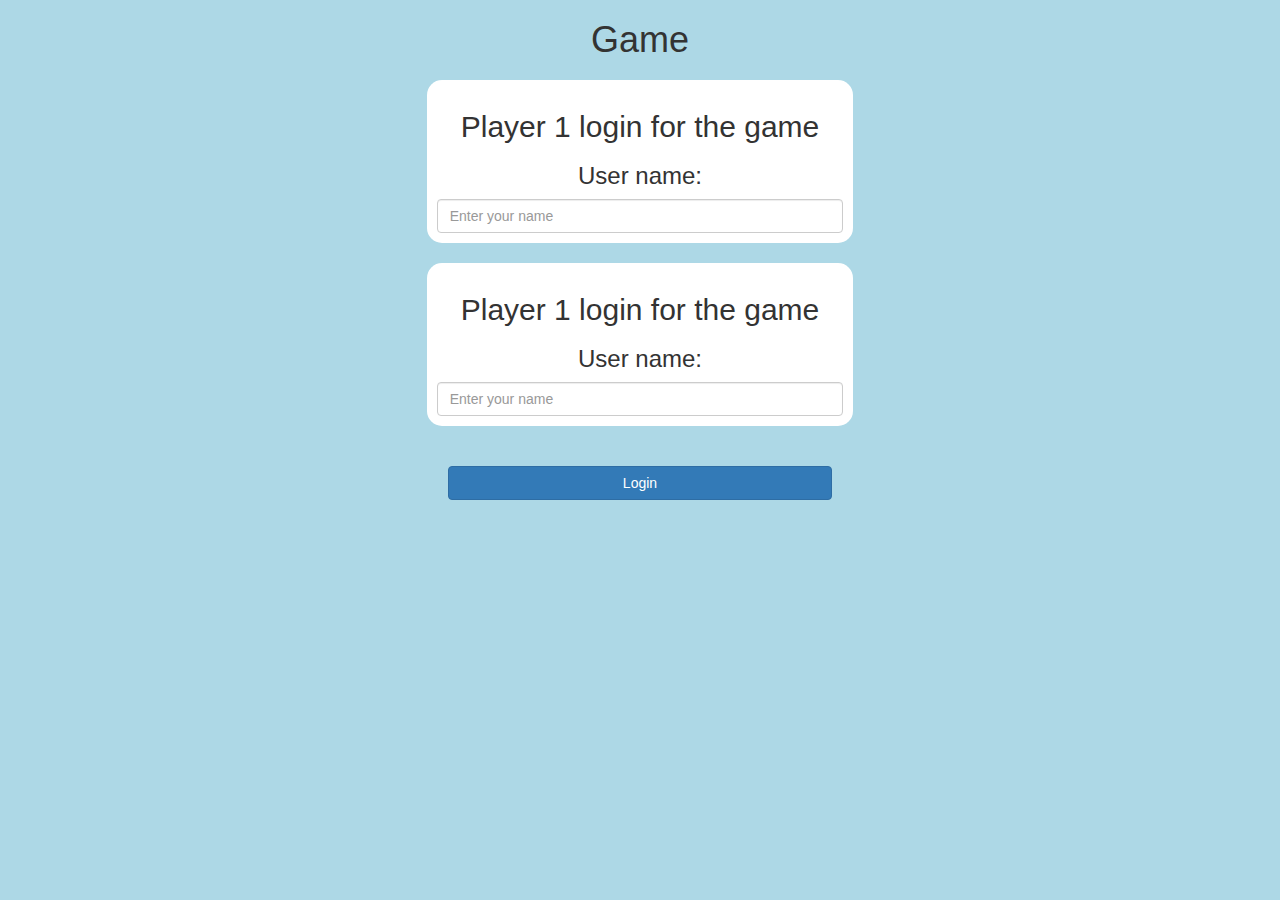
<file: index.html>
<!DOCTYPE html>
<html>
<head>
	<title>Guess The Word</title>

<meta name="viewport" content="width=device-width, initial-scale=1">
<link rel="stylesheet" href="https://maxcdn.bootstrapcdn.com/bootstrap/3.4.0/css/bootstrap.min.css">
<script src="https://ajax.googleapis.com/ajax/libs/jquery/3.4.1/jquery.min.js"></script>
<script src="https://maxcdn.bootstrapcdn.com/bootstrap/3.4.0/js/bootstrap.min.js"></script>

<link rel="stylesheet" type="text/css" href="game.css">

<script src="game_login.js"></script>
</head>
<body>
	<center>
		<h1>
			Game
		</h1>
		<div class="login_div1 col-lg-4 col-sm-8 col-xs-11">
			<h2>
				Player 1 login for the game
			</h2>
			<h3>User name: </h3>
			<input type="text" id="input1" placeholder="Enter your name" class="form-control">
		</div>
		<div class="login_div2 col-lg-4 col-sm-8 col-xs-11">
			<h2>
				Player 1 login for the game
			</h2>
			<h3>User name: </h3>
			<input type="text" id="input2" placeholder="Enter your name" class="form-control">
		</div>
		<br><br>
		<button id="login_button" class="btn btn-primary" onclick="addUser()" style="width: 30%;">Login</button>
	</center>
</body>
</html>
</file>
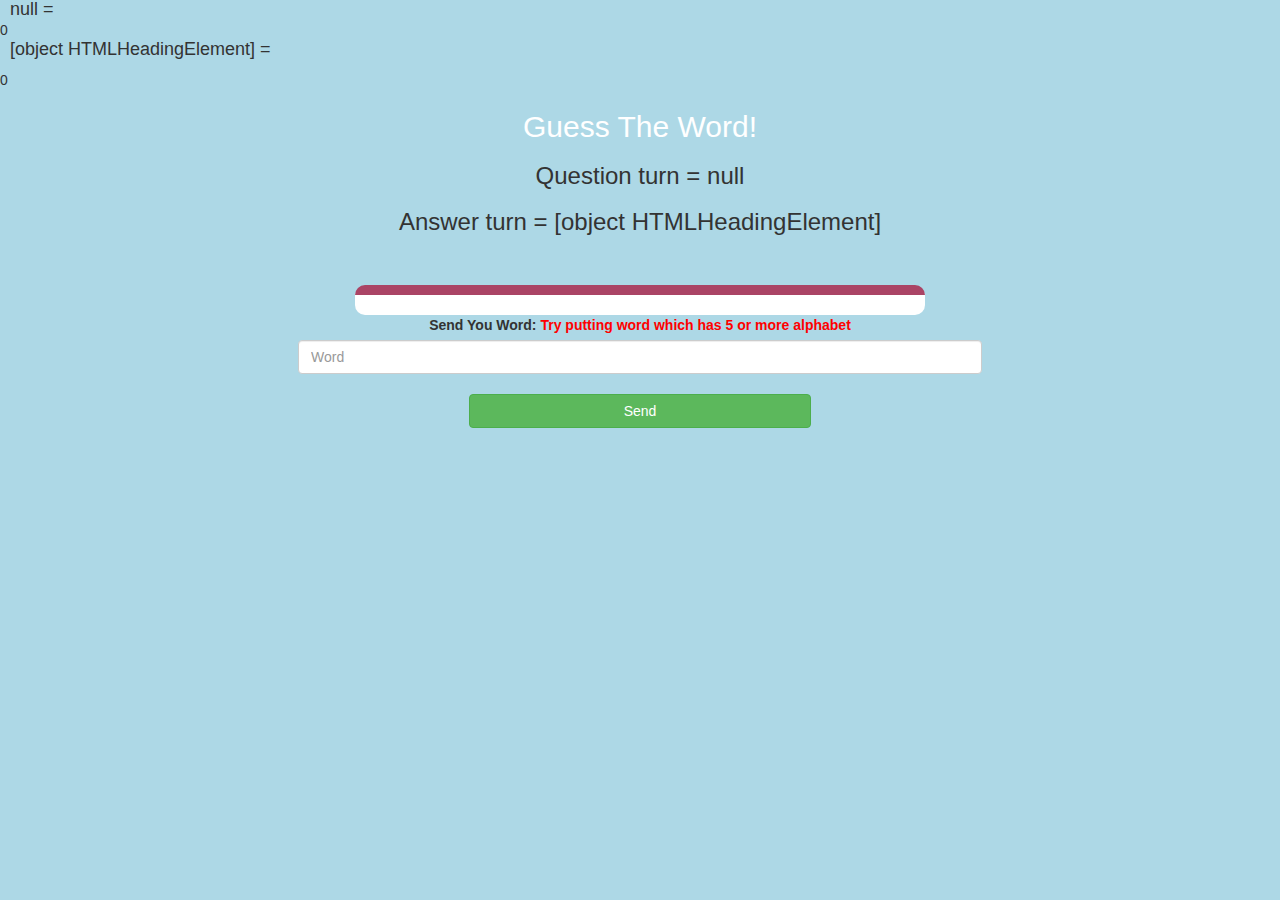
<file: game_page.html>
<!DOCTYPE html>
<html>
<head>
	<title>Guess The Word</title>

<meta name="viewport" content="width=device-width, initial-scale=1">
<link rel="stylesheet" href="https://maxcdn.bootstrapcdn.com/bootstrap/3.4.0/css/bootstrap.min.css">
<script src="https://ajax.googleapis.com/ajax/libs/jquery/3.4.1/jquery.min.js"></script>
<script src="https://maxcdn.bootstrapcdn.com/bootstrap/3.4.0/js/bootstrap.min.js"></script>

<link rel="stylesheet" type="text/css" href="game.css">
</head>
<body>
	<h4 id="player1"></h4><span id="player1_score"></span>
	<br>
	<h4 id="player2"></h4><span id="player2_score"></span>
	<br>
<div class="container">
	
	<center>
		<h2 style="color: white;">Guess The Word!</h2>
		<h3 id="l"></h3>
		<h3 id="m"></h3>
		<br>
		<br>
		<div id="output" class="col-lg-6">

		</div>
		<label>Send You Word: <b style="color: red">Try putting word which has 5 or more alphabet</b></label>
		<input class="form-control" id="word" placeholder="Word">
		<br>
	<button onclick="send()" class="btn btn-success" style="width: 30%;">Send</button>
	</center>
</div>

<script src="game_page.js"></script>
</body>
</html>
</file>
<file: game.css>
body
{
	background: lightblue;
}

	.login_div1 , .login_div2
	{
		background: white;
		padding: 10px;
		float: none;
		border-radius: 15px;
		margin-top: 20px;
	}


#player1_name , #player2_name
{
	display: inline-block;
	margin-left: 20px;
}
#word
{
	width: 60%;
}
#word_display
{
	letter-spacing: 5px;
}
#output
{
background: white;
border-radius: 10px;
border-top: 10px solid #AA4465;
padding: 10px;
float: none;
text-align: left;
}
#player1{
	text-align: left;
	margin-bottom: 0px;
	margin-top: 0px;
	margin-left: 10px;
}
#player2{
	text-align: left;
	margin-top: 0px;
	margin-left: 10px;
}
</file>
